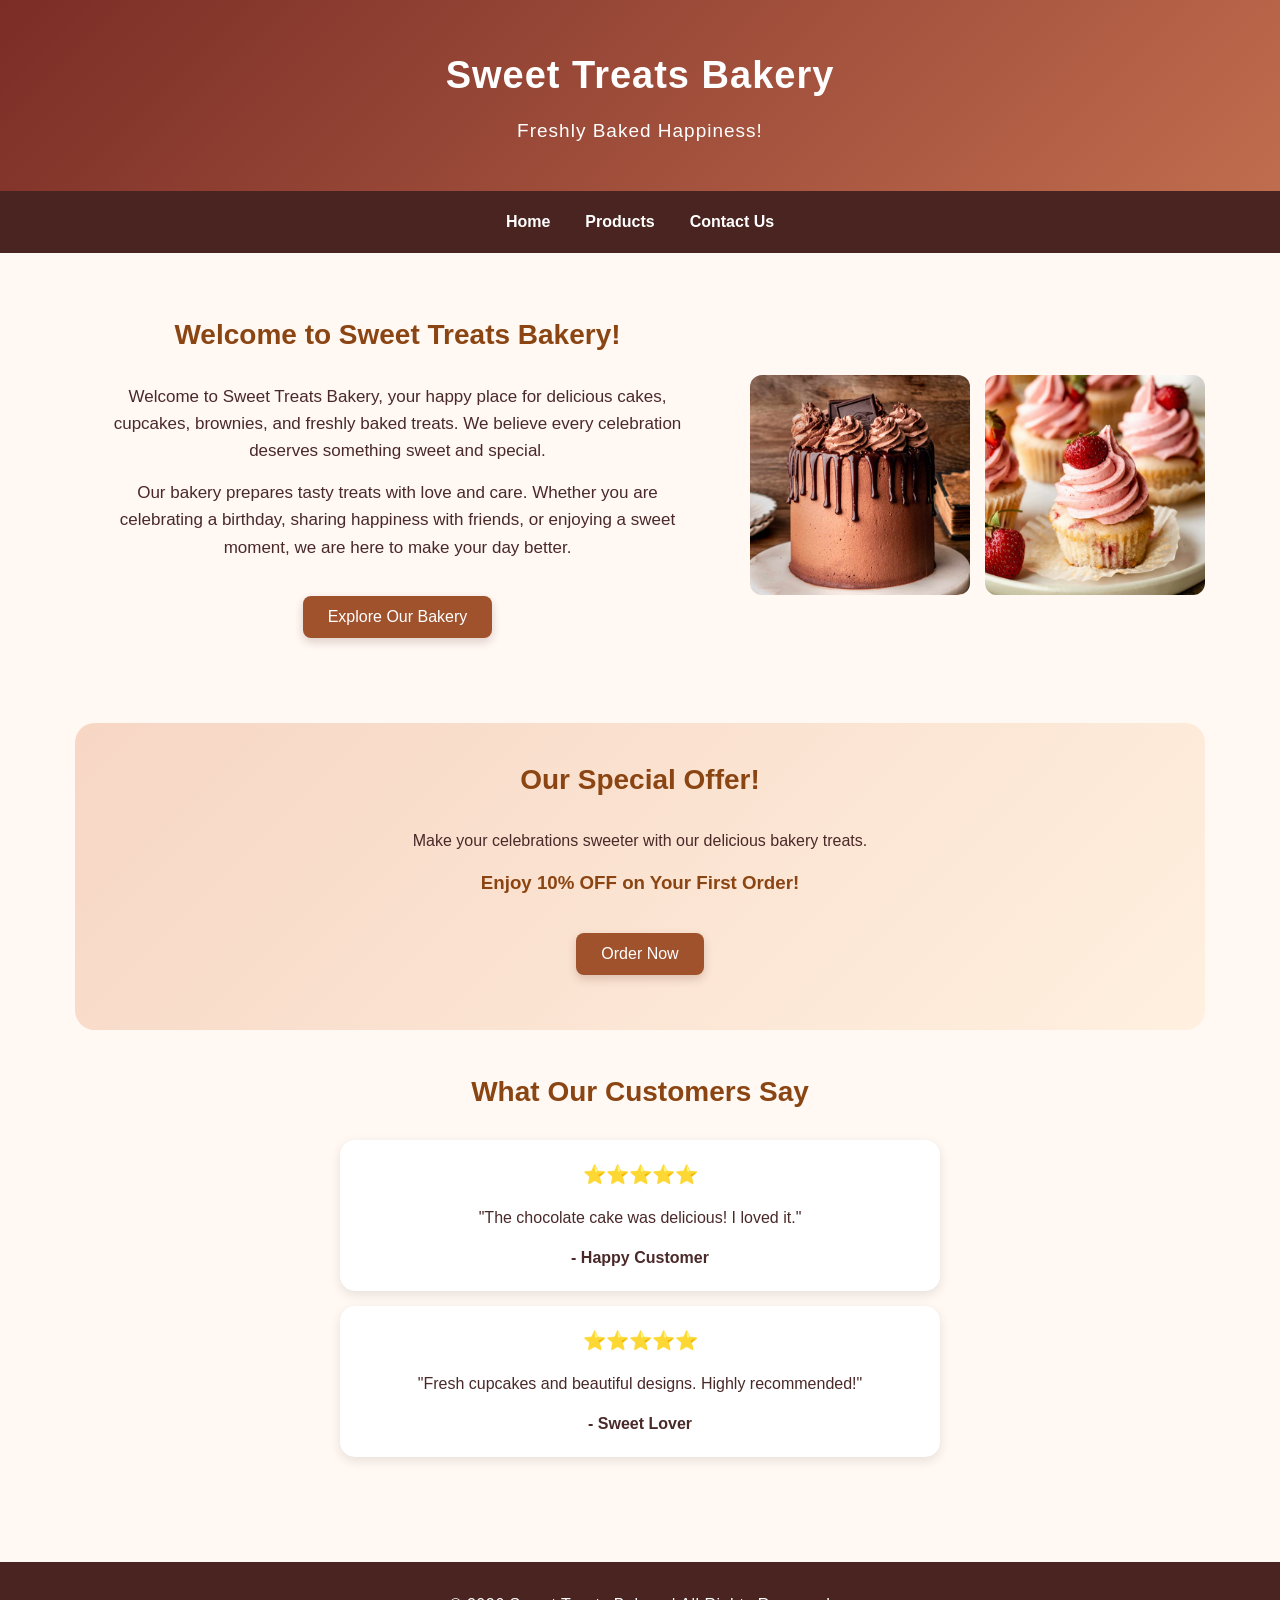
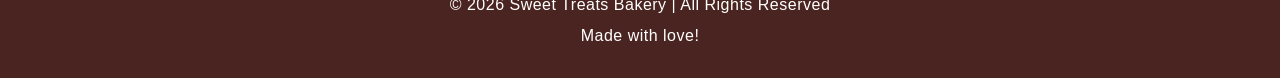
<file: index.html>
<!DOCTYPE html>
<html lang="en">
<head>
    <meta charset="UTF-8">
    <meta name="viewport" content="width=device-width, initial-scale=1.0">
    <title>Sweet Treats Bakery - Home</title>
    <link rel="stylesheet" href="style.css">
    <script src="script.js" defer></script>
</head>
<body>

    <!-- Adiba Marzan - 2310806 -->

    <header>
        <h1>Sweet Treats Bakery</h1>
        <p>Freshly Baked Happiness!</p>
    </header>

    <nav>
        <a href="index.html">Home</a>
        <a href="products.html">Products</a>
        <a href="contact.html">Contact Us</a>
    </nav>

    <main>

        <section class="home-section">

            <div class="home-content">
                <h2>Welcome to Sweet Treats Bakery!</h2>

                <p>
                    Welcome to Sweet Treats Bakery, your happy place
                    for delicious cakes, cupcakes, brownies, and
                    freshly baked treats. We believe every celebration
                    deserves something sweet and special.
                </p>

                <p>
                    Our bakery prepares tasty treats with love and
                    care. Whether you are celebrating a birthday,
                    sharing happiness with friends, or enjoying a
                    sweet moment, we are here to make your day better.
                </p>

                <button onclick="showMessage()">
                    Explore Our Bakery
                </button>
            </div>

            <div class="home-images">
                <img src="images/cake1.jpg"
                     alt="Delicious chocolate cake">

                <img src="images/cupcake1.jpg"
                     alt="Freshly baked cupcakes">
            </div>

        </section>
        
<section class="special-offer">
    <h2>Our Special Offer!</h2>
    <p>Make your celebrations sweeter with our delicious bakery treats.</p>
    <h3>Enjoy 10% OFF on Your First Order!</h3>
    <button onclick="showMessage()">Order Now</button>
</section>

<section class="reviews">
    <h2>What Our Customers Say</h2>

    <div class="review-box">
        <h3>⭐⭐⭐⭐⭐</h3>
        <p>"The chocolate cake was delicious! I loved it."</p>
        <strong>- Happy Customer</strong>
    </div>

    <div class="review-box">
        <h3>⭐⭐⭐⭐⭐</h3>
        <p>"Fresh cupcakes and beautiful designs. Highly recommended!"</p>
        <strong>- Sweet Lover</strong>
    </div>
</section>


    </main>

    <footer>
        <p>© 2026 Sweet Treats Bakery | All Rights Reserved</p>
        <p>Made with love!</p>
    </footer>

</body>
</html>
</file>
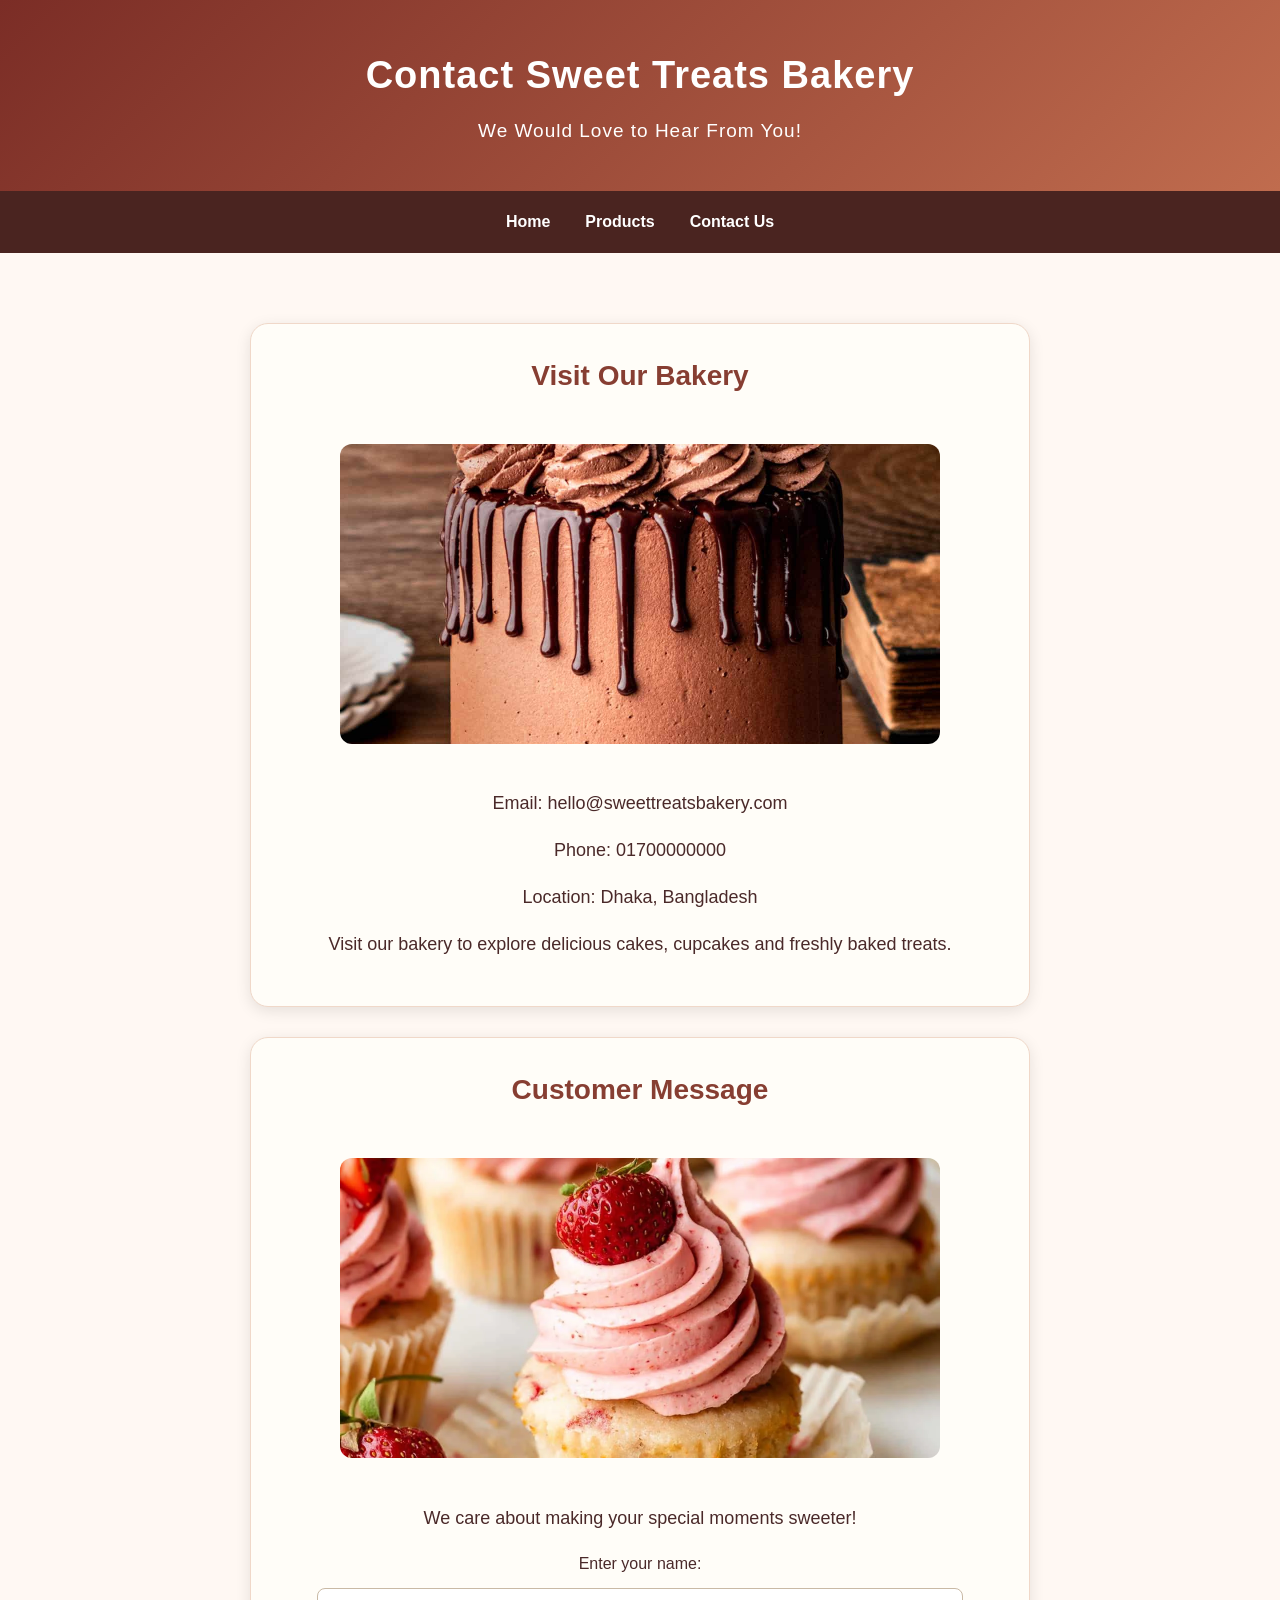
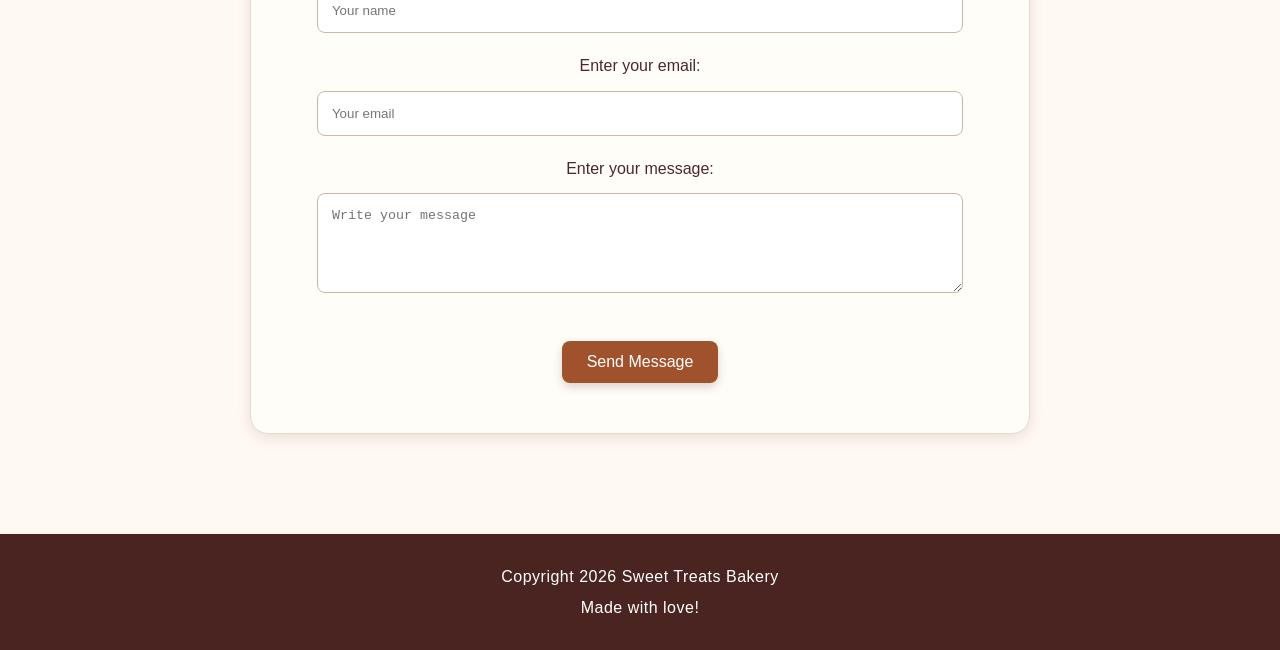
<file: contact.html>
<!DOCTYPE html>
<html lang="en">
<head>
    <meta charset="UTF-8">
    <meta name="viewport" content="width=device-width, initial-scale=1.0">
    <title>Contact Us - Sweet Treats Bakery</title>
    <link rel="stylesheet" href="style.css">
    <script src="script.js" defer></script>
</head>
<body>

    <!-- Adiba Marzan - 2310806 -->

    <header>
        <h1>Contact Sweet Treats Bakery</h1>
        <p>We Would Love to Hear From You!</p>
    </header>

    <nav>
        <a href="index.html">Home</a>
        <a href="products.html">Products</a>
        <a href="contact.html">Contact Us</a>
    </nav>

    <main>
        
<main class="contact-page">

    <section class="contact-card">
        <h2>Visit Our Bakery</h2>

        <img src="images/cake1.jpg" alt="Sweet Treats Bakery">

        <p>Email: hello@sweettreatsbakery.com</p>
        <p>Phone: 01700000000</p>
        <p>Location: Dhaka, Bangladesh</p>

        <p>
            Visit our bakery to explore delicious cakes,
            cupcakes and freshly baked treats.
        </p>
    </section>

    <section class="contact-card">
        <h2>Customer Message</h2>

        <img src="images/cupcake1.jpg" alt="Fresh cupcakes">

        <p>We care about making your special moments sweeter!</p>

        <form>
            <label>Enter your name:</label>
            <input type="text" placeholder="Your name">

            <label>Enter your email:</label>
            <input type="email" placeholder="Your email">

            <label>Enter your message:</label>
            <textarea placeholder="Write your message"></textarea>

            <button type="button" onclick="showContact()">
                Send Message
            </button>
        </form>
    </section>

</main>

    </main>

    <footer>
        <p>Copyright 2026 Sweet Treats Bakery</p>
        <p>Made with love!</p>
    </footer>

</body>
</html>
</file>
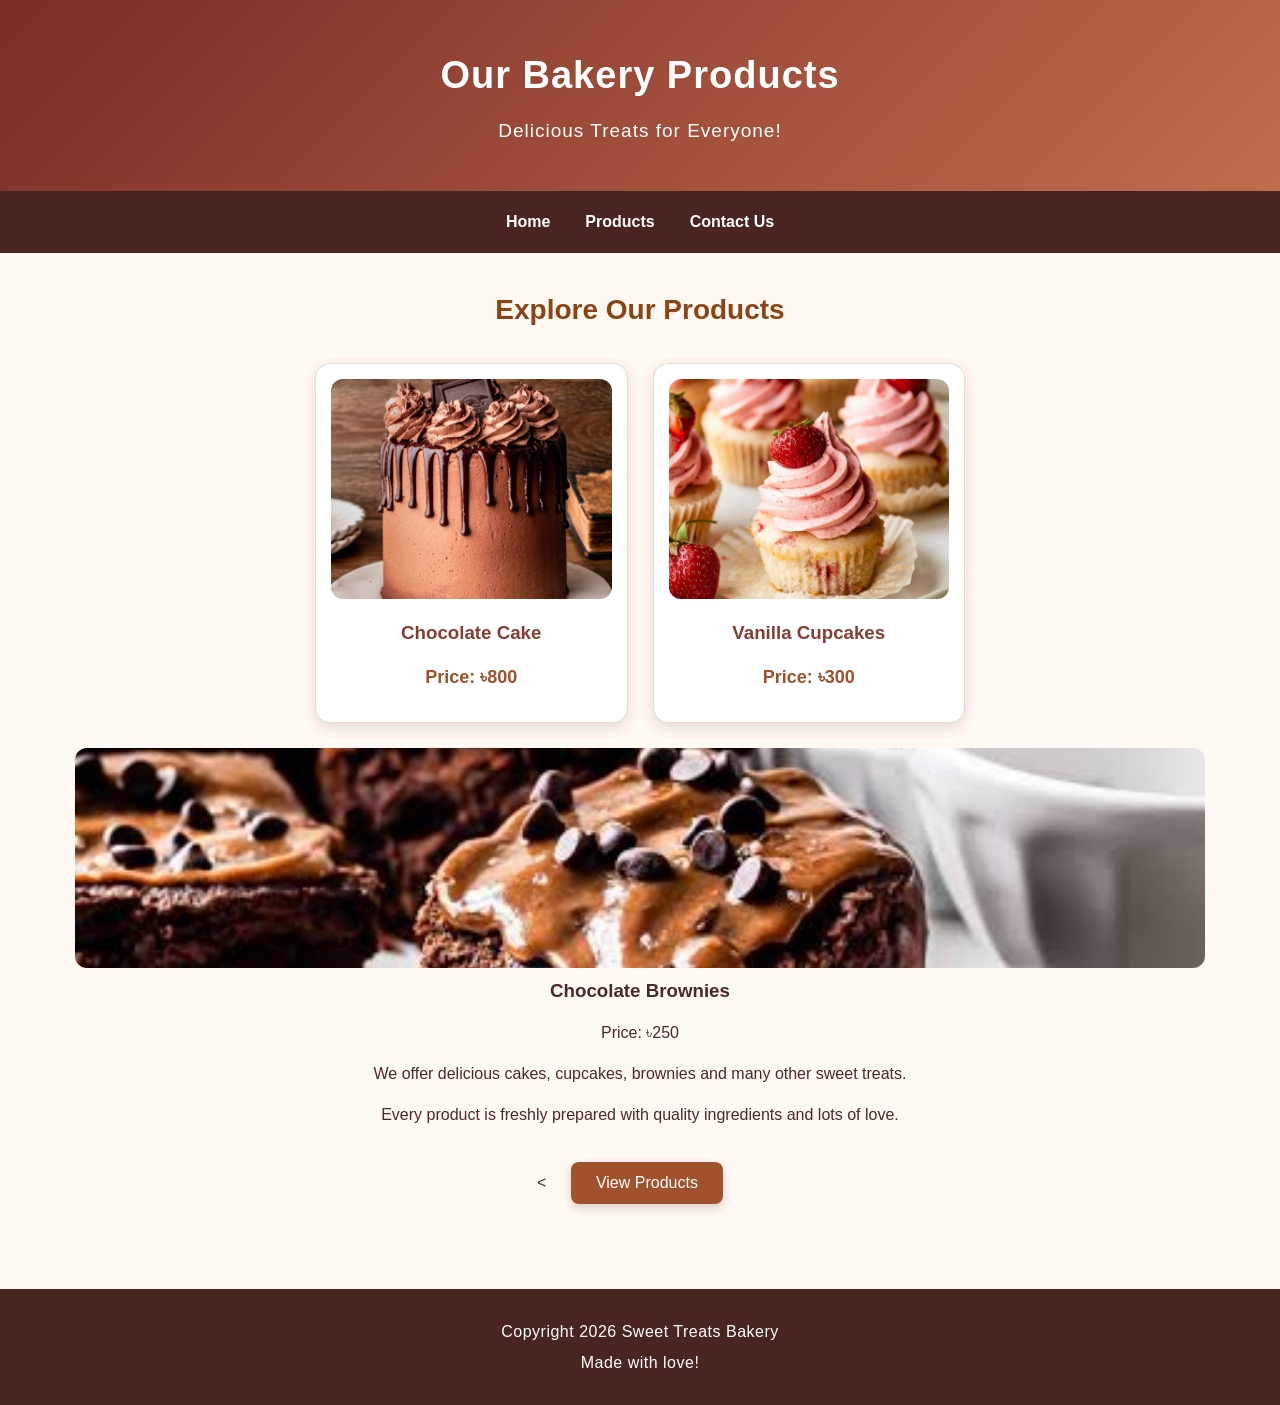
<file: products.html>
<!DOCTYPE html>
<html lang="en">
<head>
    <meta charset="UTF-8">
    <meta name="viewport" content="width=device-width, initial-scale=1.0">
    <title>Our Products - Sweet Treats Bakery</title>
    <link rel="stylesheet" href="style.css">
    <script src="script.js" defer></script>
</head>
<body>

    <!-- Adiba Marzan - 2310806 -->

    <header>
        <h1>Our Bakery Products</h1>
        <p>Delicious Treats for Everyone!</p>
    </header>

    <nav>
        <a href="index.html">Home</a>
        <a href="products.html">Products</a>
        <a href="contact.html">Contact Us</a>
    </nav>

    <main>
        <h2>Explore Our Products</h2>
        <div class="product-images">

    <div>
        <img src="images/cake1.jpg" alt="Chocolate Cake">
        <h3>Chocolate Cake</h3>
        <p>Price: ৳800</p>
    </div>

    <div>
        <img src="images/cupcake1.jpg" alt="Cupcakes">
        <h3>Vanilla Cupcakes</h3>
        <p>Price: ৳300</p>
    </div>

</div>

<div>
    <div>
    <img src="images/brownie1.jpg" alt="Chocolate Brownies">
    <h3>Chocolate Brownies</h3>
    <p>Price: ৳250</p>
</div>
</div>

        <p>We offer delicious cakes, cupcakes, brownies and many other sweet treats.</p>

        <p>Every product is freshly prepared with quality ingredients and lots of love.</p>

        <

        <button onclick="showProducts()">View Products</button>
    </main>

    <footer>
        <p>Copyright 2026 Sweet Treats Bakery</p>
        <p>Made with love!</p>
    </footer>

</body>
</html>
</file>
<file: style.css>
* {
    margin: 0;
    padding: 0;
    box-sizing: border-box;
}

body {
    font-family: Arial, sans-serif;
    background-color: #fff5f0;
    color: #4a2929;
    line-height: 1.6;
}

header {
    background-color: #8b4513;
    color: white;
    text-align: center;
    padding: 30px;
}

nav {
    background-color: #5c2e16;
    display: flex;
    justify-content: center;
    gap: 35px;
    padding: 15px;
}

nav a {
    color: white;
    text-decoration: none;
    font-weight: bold;
}

nav a:hover {
    color: #ffd700;
}

main {
    padding: 35px;
    text-align: center;
}

h2 {
    color: #8b4513;
    margin-bottom: 20px;
}

main p {
    margin: 15px auto;
    max-width: 800px;
}

.home-section {
    display: flex;
    align-items: center;
    justify-content: space-around;
    gap: 30px;
    flex-wrap: wrap;
}

.home-content {
    flex: 1;
    min-width: 250px;
}

.home-images,
.product-images,
.contact-images {
    display: grid;
    grid-template-columns: repeat(2, 1fr);
    gap: 15px;
    margin: 25px auto;
    max-width: 650px;
}

img {
    width: 100%;
    height: 220px;
    object-fit: cover;
    border-radius: 12px;
}

button {
    background-color: #a0522d;
    color: white;
    border: none;
    padding: 12px 25px;
    border-radius: 8px;
    cursor: pointer;
    margin: 20px;
}

button:hover {
    background-color: #5c2e16;
}

footer {
    background-color: #5c2e16;
    color: white;
    text-align: center;
    padding: 20px;
    margin-top: 30px;
}

@media (max-width: 600px) {
    .home-section {
        flex-direction: column;
    }

    nav {
        gap: 15px;
        flex-wrap: wrap;
    }

    .home-images,
    .product-images,
    .contact-images {
        grid-template-columns: 1fr;
    }
}

.contact-page {
    display: grid;
    grid-template-columns: 1fr;
    gap: 30px;
    max-width: 850px;
    margin: auto;
}

.contact-card {
    background-color: #fffdf8;
    padding: 30px;
    border-radius: 18px;
    box-shadow: 0 4px 15px rgba(0,0,0,0.1);
    text-align: center;
}

.contact-card img {
    width: 100%;
    max-width: 600px;
    height: 300px;
    object-fit: cover;
    margin: 20px 0;
}

.contact-card p {
    font-size: 18px;
    margin: 18px;
}

.contact-card input,
.contact-card textarea {
    width: 90%;
    padding: 14px;
    margin: 12px 0 20px;
    border: 1px solid #c9b9a5;
    border-radius: 8px;
}

.contact-card textarea {
    height: 100px;
}

.contact-card label {
    display: block;
}

/* Extra beautiful design */

body {
    background: #fff8f3;
}

header {
    background: linear-gradient(135deg, #7b2d26, #c06c4e);
    padding: 45px;
}

header h1 {
    font-size: 38px;
    letter-spacing: 1px;
}

nav {
    background: #4a2420;
    padding: 18px;
}

nav a {
    transition: 0.3s;
}

nav a:hover {
    color: #ffcf8b;
    transform: translateY(-3px);
}

h2 {
    font-size: 28px;
    margin-bottom: 25px;
}

.product-images > div {
    background: white;
    padding: 15px;
    border-radius: 15px;
    box-shadow: 0 5px 15px rgba(0,0,0,0.12);
    transition: 0.3s;
}

.product-images > div:hover {
    transform: translateY(-7px);
}

button {
    font-size: 16px;
    transition: 0.3s;
}

button:hover {
    transform: scale(1.05);
}

footer {
    background: #4a2420;
    padding: 25px;
}

/* Premium Bakery Design */

html {
    scroll-behavior: smooth;
}

header p {
    font-size: 19px;
    margin-top: 10px;
    letter-spacing: 1px;
}

main {
    max-width: 1200px;
    margin: auto;
}

.product-images {
    gap: 25px;
    margin-top: 30px;
}

.product-images > div {
    overflow: hidden;
    border: 1px solid #f0d8c9;
}

.product-images h3 {
    color: #873e32;
    margin-top: 12px;
}

.product-images p {
    color: #a0522d;
    font-weight: bold;
    font-size: 18px;
}

.home-content {
    padding: 25px;
}

.home-content p {
    font-size: 17px;
}

.contact-card {
    border: 1px solid #f0d8c9;
}

.contact-card h2 {
    color: #873e32;
}

button {
    box-shadow: 0 4px 10px rgba(90,40,30,0.2);
}

button:active {
    transform: scale(0.96);
}

footer p {
    margin: 5px;
    letter-spacing: 0.5px;
}

::selection {
    background: #e8b49c;
    color: #4a2420;
}

.special-offer {
    background: linear-gradient(135deg, #f7d6c4, #fff0df);
    padding: 35px;
    margin: 40px 0;
    border-radius: 20px;
    text-align: center;
}

.special-offer h3 {
    color: #8b4513;
    margin: 15px;
}

.reviews {
    text-align: center;
    margin: 40px 0;
}

.review-box {
    background: white;
    padding: 20px;
    margin: 15px auto;
    max-width: 600px;
    border-radius: 15px;
    box-shadow: 0 4px 12px rgba(0,0,0,0.1);
}

.review-box h3 {
    margin-bottom: 10px;
}
</file>
